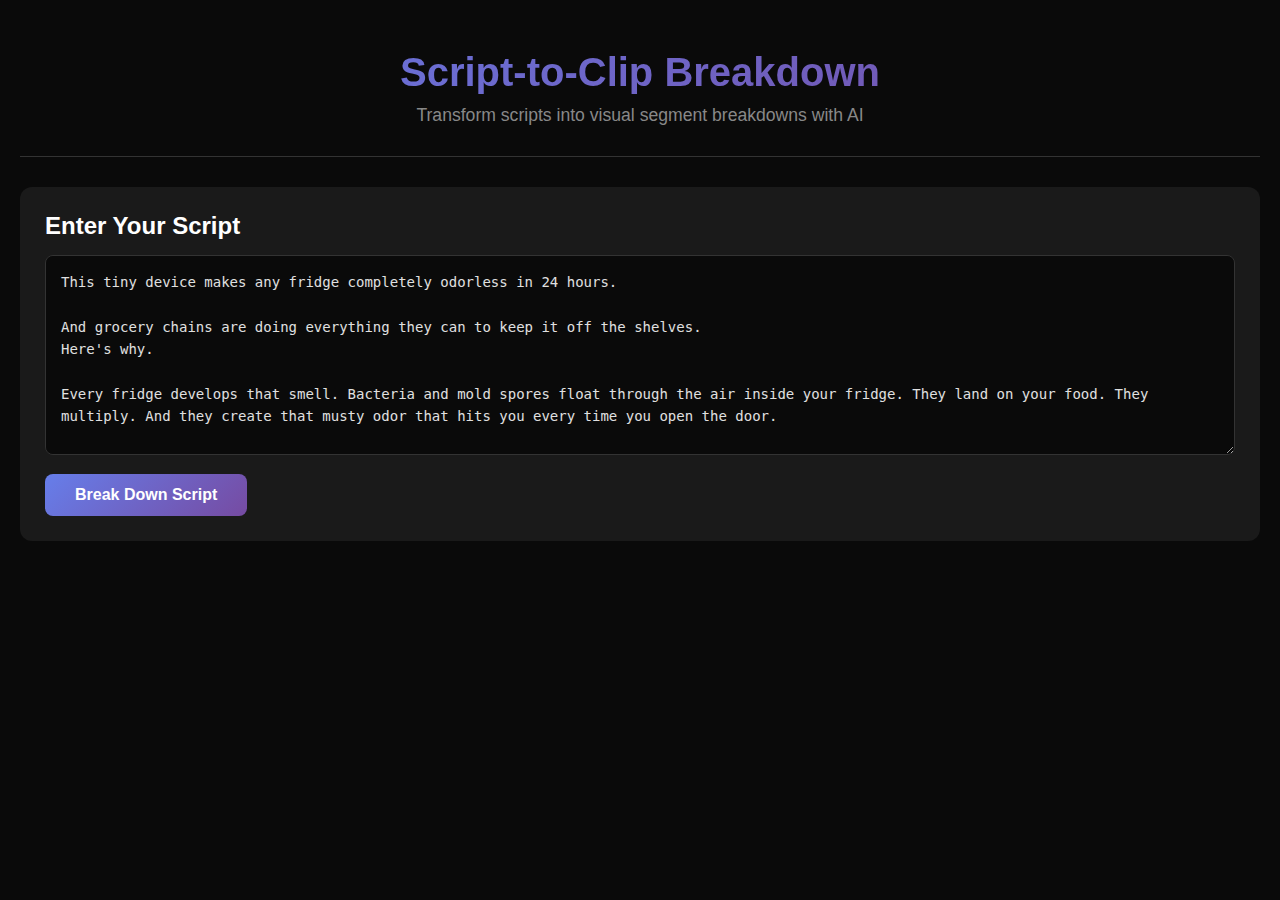
<file: frontend/index.html>
<!DOCTYPE html>
<html lang="en">
<head>
    <meta charset="UTF-8">
    <meta name="viewport" content="width=device-width, initial-scale=1.0">
    <title>Script-to-Clip Breakdown</title>
    <style>
        * {
            box-sizing: border-box;
            margin: 0;
            padding: 0;
        }

        body {
            font-family: -apple-system, BlinkMacSystemFont, 'Segoe UI', Roboto, Oxygen, Ubuntu, sans-serif;
            background: #0a0a0a;
            color: #e0e0e0;
            min-height: 100vh;
        }

        .container {
            max-width: 1400px;
            margin: 0 auto;
            padding: 20px;
        }

        header {
            text-align: center;
            padding: 30px 0;
            border-bottom: 1px solid #333;
            margin-bottom: 30px;
        }

        h1 {
            font-size: 2.5rem;
            background: linear-gradient(135deg, #667eea 0%, #764ba2 100%);
            -webkit-background-clip: text;
            -webkit-text-fill-color: transparent;
            margin-bottom: 10px;
        }

        .subtitle {
            color: #888;
            font-size: 1.1rem;
        }

        /* Script Input Section */
        .script-input-section {
            background: #1a1a1a;
            border-radius: 12px;
            padding: 25px;
            margin-bottom: 30px;
        }

        .script-input-section h2 {
            margin-bottom: 15px;
            color: #fff;
        }

        textarea {
            width: 100%;
            height: 200px;
            background: #0a0a0a;
            border: 1px solid #333;
            border-radius: 8px;
            color: #e0e0e0;
            padding: 15px;
            font-size: 14px;
            line-height: 1.6;
            resize: vertical;
        }

        textarea:focus {
            outline: none;
            border-color: #667eea;
        }

        .btn {
            background: linear-gradient(135deg, #667eea 0%, #764ba2 100%);
            color: white;
            border: none;
            padding: 12px 30px;
            border-radius: 8px;
            font-size: 16px;
            font-weight: 600;
            cursor: pointer;
            margin-top: 15px;
            transition: transform 0.2s, box-shadow 0.2s;
        }

        .btn:hover {
            transform: translateY(-2px);
            box-shadow: 0 5px 20px rgba(102, 126, 234, 0.4);
        }

        .btn:disabled {
            opacity: 0.6;
            cursor: not-allowed;
            transform: none;
        }

        .btn-secondary {
            background: #333;
            margin-left: 10px;
        }

        .btn-small {
            padding: 8px 16px;
            font-size: 13px;
        }

        /* Loading */
        .loading {
            display: none;
            text-align: center;
            padding: 40px;
        }

        .loading.active {
            display: block;
        }

        .spinner {
            width: 50px;
            height: 50px;
            border: 3px solid #333;
            border-top-color: #667eea;
            border-radius: 50%;
            animation: spin 1s linear infinite;
            margin: 0 auto 20px;
        }

        @keyframes spin {
            to { transform: rotate(360deg); }
        }

        /* Product Section */
        .product-section {
            background: #1a1a1a;
            border-radius: 12px;
            padding: 25px;
            margin-bottom: 30px;
        }

        .product-section h2 {
            margin-bottom: 15px;
            color: #fff;
        }

        .product-upload-area {
            display: flex;
            align-items: center;
            gap: 20px;
        }

        .product-image-preview {
            width: 150px;
            height: 150px;
            border-radius: 10px;
            background: #252525;
            border: 2px dashed #444;
            display: flex;
            align-items: center;
            justify-content: center;
            overflow: hidden;
            flex-shrink: 0;
        }

        .product-image-preview.has-image {
            border-style: solid;
            border-color: #667eea;
        }

        .product-image-preview img {
            width: 100%;
            height: 100%;
            object-fit: cover;
        }

        .product-image-preview .placeholder {
            font-size: 48px;
            color: #666;
        }

        .product-info {
            flex: 1;
        }

        .product-info p {
            color: #888;
            margin-bottom: 15px;
            line-height: 1.5;
        }

        /* Characters Section */
        .characters-section {
            background: #1a1a1a;
            border-radius: 12px;
            padding: 25px;
            margin-bottom: 30px;
            display: none;
        }

        .characters-section.active {
            display: block;
        }

        .characters-section h2 {
            margin-bottom: 20px;
            color: #fff;
        }

        .characters-grid {
            display: grid;
            grid-template-columns: repeat(auto-fill, minmax(280px, 1fr));
            gap: 20px;
        }

        .character-card {
            background: #252525;
            border-radius: 10px;
            padding: 20px;
            border: 1px solid #333;
        }

        .character-header {
            display: flex;
            align-items: center;
            gap: 15px;
            margin-bottom: 15px;
        }

        .character-image {
            width: 80px;
            height: 80px;
            border-radius: 50%;
            background: #333;
            display: flex;
            align-items: center;
            justify-content: center;
            overflow: hidden;
            flex-shrink: 0;
        }

        .character-image img {
            width: 100%;
            height: 100%;
            object-fit: cover;
        }

        .character-image .placeholder {
            font-size: 32px;
            color: #666;
        }

        .character-info h3 {
            color: #fff;
            margin-bottom: 5px;
        }

        .character-archetype {
            color: #667eea;
            font-size: 13px;
            font-weight: 500;
        }

        .character-description {
            color: #999;
            font-size: 13px;
            margin-bottom: 15px;
            line-height: 1.5;
        }

        .character-actions {
            display: flex;
            gap: 10px;
        }

        .file-input-wrapper {
            position: relative;
            overflow: hidden;
        }

        .file-input-wrapper input[type=file] {
            position: absolute;
            left: 0;
            top: 0;
            opacity: 0;
            cursor: pointer;
            width: 100%;
            height: 100%;
        }

        /* Segments Section */
        .segments-section {
            display: none;
        }

        .segments-section.active {
            display: block;
        }

        .segments-section h2 {
            color: #fff;
            margin-bottom: 20px;
        }

        .segment-card {
            background: #1a1a1a;
            border-radius: 12px;
            margin-bottom: 20px;
            overflow: hidden;
            border: 1px solid #333;
        }

        .segment-header {
            background: #252525;
            padding: 15px 20px;
            display: flex;
            justify-content: space-between;
            align-items: center;
            border-bottom: 1px solid #333;
        }

        .segment-number {
            background: linear-gradient(135deg, #667eea 0%, #764ba2 100%);
            color: white;
            width: 36px;
            height: 36px;
            border-radius: 50%;
            display: flex;
            align-items: center;
            justify-content: center;
            font-weight: 700;
            font-size: 14px;
        }

        .segment-tags {
            display: flex;
            gap: 8px;
        }

        .tag {
            padding: 4px 10px;
            border-radius: 4px;
            font-size: 11px;
            font-weight: 600;
            text-transform: uppercase;
        }

        .tag-primary {
            background: #2d4a3e;
            color: #4ade80;
        }

        .tag-secondary {
            background: #4a2d2d;
            color: #f87171;
        }

        .tag-bucket {
            background: #2d3a4a;
            color: #60a5fa;
        }

        .segment-body {
            padding: 20px;
        }

        .segment-script {
            background: #0a0a0a;
            padding: 15px;
            border-radius: 8px;
            margin-bottom: 15px;
            border-left: 3px solid #667eea;
        }

        .segment-script p {
            font-style: italic;
            line-height: 1.6;
        }

        .segment-meta {
            display: grid;
            grid-template-columns: 1fr 1fr;
            gap: 15px;
            margin-bottom: 15px;
        }

        .meta-item {
            background: #252525;
            padding: 12px;
            border-radius: 8px;
        }

        .meta-label {
            color: #888;
            font-size: 11px;
            text-transform: uppercase;
            margin-bottom: 5px;
        }

        .meta-value {
            color: #e0e0e0;
            font-size: 13px;
            line-height: 1.5;
        }

        .clip-description {
            background: #252525;
            padding: 15px;
            border-radius: 8px;
            margin-bottom: 15px;
        }

        .clip-description h4 {
            color: #667eea;
            margin-bottom: 10px;
            font-size: 13px;
            text-transform: uppercase;
        }

        .clip-description p {
            color: #e0e0e0;
            line-height: 1.6;
            font-size: 14px;
        }

        .segment-image {
            margin-top: 15px;
        }

        .segment-image img {
            max-width: 100%;
            border-radius: 8px;
        }

        .generated-image-placeholder {
            background: #252525;
            border: 2px dashed #444;
            border-radius: 8px;
            padding: 30px;
            text-align: center;
            color: #666;
        }

        .generated-image-placeholder.has-image {
            border-style: solid;
            border-color: #667eea;
            padding: 0;
        }

        /* Description Fields */
        .description-fields {
            display: grid;
            grid-template-columns: 1fr 1fr;
            gap: 15px;
            margin-bottom: 15px;
        }

        .description-field {
            background: #252525;
            padding: 15px;
            border-radius: 8px;
        }

        .description-header {
            display: flex;
            justify-content: space-between;
            align-items: center;
            margin-bottom: 10px;
        }

        .description-field h4 {
            color: #667eea;
            font-size: 12px;
            text-transform: uppercase;
            margin: 0;
        }

        .btn-tiny {
            padding: 4px 8px;
            font-size: 14px;
            margin: 0;
            min-width: auto;
        }

        .btn-reroll {
            background: #333;
            border-radius: 4px;
        }

        .btn-reroll:hover {
            background: #444;
        }

        .description-field textarea {
            width: 100%;
            height: 100px;
            background: #1a1a1a;
            border: 1px solid #444;
            border-radius: 6px;
            color: #e0e0e0;
            padding: 10px;
            font-size: 13px;
            line-height: 1.5;
            resize: vertical;
        }

        .description-field textarea:focus {
            border-color: #667eea;
            outline: none;
        }

        /* Product Toggle */
        .product-toggle {
            display: flex;
            align-items: center;
            gap: 8px;
            cursor: pointer;
            font-size: 13px;
            color: #888;
        }

        .product-toggle input[type="checkbox"] {
            width: 18px;
            height: 18px;
            accent-color: #667eea;
            cursor: pointer;
        }

        .product-toggle:hover {
            color: #e0e0e0;
        }

        /* Product Tag */
        .tag-product {
            background: #4a3d2d;
            color: #fbbf24;
        }

        /* Project Name Section */
        .project-name-section {
            background: #1a1a1a;
            border-radius: 12px;
            padding: 25px;
            margin-bottom: 30px;
        }

        .project-name-section h2 {
            margin-bottom: 10px;
            color: #fff;
        }

        .section-description {
            color: #888;
            font-size: 14px;
            margin-bottom: 15px;
        }

        .project-name-input {
            width: 100%;
            max-width: 400px;
            padding: 12px 15px;
            background: #0a0a0a;
            border: 1px solid #333;
            border-radius: 8px;
            color: #e0e0e0;
            font-size: 16px;
        }

        .project-name-input:focus {
            outline: none;
            border-color: #667eea;
        }

        /* Video Prompt Section */
        .video-prompt-section {
            background: #1a2a1a;
            border: 1px solid #2d4a3e;
            border-radius: 8px;
            padding: 15px;
            margin-top: 15px;
        }

        .video-prompt-section h4 {
            color: #4ade80;
            margin-bottom: 10px;
            font-size: 12px;
            text-transform: uppercase;
            display: flex;
            align-items: center;
            gap: 8px;
        }

        .video-prompt-section textarea {
            width: 100%;
            height: 80px;
            background: #0a0a0a;
            border: 1px solid #2d4a3e;
            border-radius: 6px;
            color: #e0e0e0;
            padding: 10px;
            font-size: 13px;
            line-height: 1.5;
            resize: vertical;
            margin-bottom: 10px;
        }

        .video-prompt-actions {
            display: flex;
            gap: 10px;
            align-items: center;
        }

        .btn-enhance {
            background: linear-gradient(135deg, #4ade80 0%, #22c55e 100%);
            color: #000;
        }

        .btn-generate-video {
            background: linear-gradient(135deg, #f59e0b 0%, #d97706 100%);
            color: #000;
        }

        /* Video Preview */
        .video-preview {
            margin-top: 15px;
            background: #252525;
            border-radius: 8px;
            overflow: hidden;
        }

        .video-preview video {
            width: 100%;
            display: block;
        }

        .video-progress {
            padding: 20px;
            text-align: center;
        }

        .progress-bar-container {
            background: #333;
            border-radius: 4px;
            height: 8px;
            overflow: hidden;
            margin: 15px 0;
        }

        .progress-bar {
            background: linear-gradient(135deg, #f59e0b 0%, #d97706 100%);
            height: 100%;
            width: 0%;
            transition: width 0.3s ease;
        }

        .progress-text {
            color: #888;
            font-size: 13px;
        }

        .video-actions {
            padding: 15px;
            display: flex;
            gap: 10px;
            justify-content: center;
            border-top: 1px solid #333;
        }

        .btn-download {
            background: linear-gradient(135deg, #3b82f6 0%, #2563eb 100%);
        }

        /* Stats Bar */
        .stats-bar {
            background: #1a1a1a;
            border-radius: 8px;
            padding: 15px 20px;
            margin-bottom: 20px;
            display: flex;
            gap: 30px;
        }

        .stat {
            text-align: center;
        }

        .stat-value {
            font-size: 24px;
            font-weight: 700;
            color: #667eea;
        }

        .stat-label {
            font-size: 12px;
            color: #888;
            text-transform: uppercase;
        }

        /* Responsive */
        @media (max-width: 768px) {
            .segment-meta {
                grid-template-columns: 1fr;
            }

            .characters-grid {
                grid-template-columns: 1fr;
            }

            .description-fields {
                grid-template-columns: 1fr;
            }
        }
    </style>
</head>
<body>
    <div class="container">
        <header>
            <h1>Script-to-Clip Breakdown</h1>
            <p class="subtitle">Transform scripts into visual segment breakdowns with AI</p>
        </header>

        <!-- Script Input -->
        <section class="script-input-section">
            <h2>Enter Your Script</h2>
            <textarea id="scriptInput" placeholder="Paste your video ad script here..."></textarea>
            <button class="btn" id="breakdownBtn" onclick="breakdownScript()">
                Break Down Script
            </button>
        </section>

        <!-- Loading -->
        <div class="loading" id="loading">
            <div class="spinner"></div>
            <p>Analyzing script and generating segments...</p>
        </div>

        <!-- Characters Section -->
        <section class="characters-section" id="charactersSection">
            <h2>Characters</h2>
            <div class="characters-grid" id="charactersGrid"></div>
        </section>

        <!-- Product Section -->
        <section class="product-section" id="productSection" style="display: none;">
            <h2>Product Reference</h2>
            <div class="product-upload-area">
                <div class="product-image-preview" id="productImagePreview">
                    <span class="placeholder">📦</span>
                </div>
                <div class="product-info">
                    <p>Upload a photo of your product. This image will be used as a reference when generating images for segments tagged as "PRODUCT".</p>
                    <div class="file-input-wrapper">
                        <button class="btn btn-secondary">Upload Product Photo</button>
                        <input type="file" accept="image/*" onchange="uploadProductImage(this)">
                    </div>
                </div>
            </div>
        </section>

        <!-- Project Name Section -->
        <section class="project-name-section" id="projectNameSection" style="display: none;">
            <h2>Project Name</h2>
            <p class="section-description">Enter a name for this project. This will be used for video file naming.</p>
            <input type="text" id="projectNameInput" placeholder="e.g., FreshCore_Ad_v1" class="project-name-input">
        </section>

        <!-- Stats Bar -->
        <div class="stats-bar" id="statsBar" style="display: none;">
            <div class="stat">
                <div class="stat-value" id="segmentCount">0</div>
                <div class="stat-label">Segments</div>
            </div>
            <div class="stat">
                <div class="stat-value" id="characterCount">0</div>
                <div class="stat-label">Characters</div>
            </div>
            <div class="stat">
                <div class="stat-value" id="wordCount">0</div>
                <div class="stat-label">Words</div>
            </div>
        </div>

        <!-- Segments Section -->
        <section class="segments-section" id="segmentsSection">
            <div style="display: flex; justify-content: space-between; align-items: center; margin-bottom: 20px;">
                <h2>Script Segments</h2>
                <button class="btn" id="generateAllBtn" onclick="generateAllImages()">
                    Generate All Images
                </button>
            </div>
            <div id="segmentsList"></div>
        </section>
    </div>

    <script>
        const API_BASE = '';  // Same origin

        let currentBreakdown = null;
        let productImageBase64 = null;  // Store uploaded product image as base64

        // Helper function to convert image URL to base64
        async function imageUrlToBase64(url) {
            try {
                const response = await fetch(url);
                const blob = await response.blob();
                return new Promise((resolve, reject) => {
                    const reader = new FileReader();
                    reader.onloadend = () => resolve(reader.result.split(',')[1]); // Remove data:image/...;base64, prefix
                    reader.onerror = reject;
                    reader.readAsDataURL(blob);
                });
            } catch (error) {
                console.error('Error converting image to base64:', error);
                return null;
            }
        }

        // Helper function to convert File to base64
        function fileToBase64(file) {
            return new Promise((resolve, reject) => {
                const reader = new FileReader();
                reader.onloadend = () => resolve(reader.result.split(',')[1]); // Remove data:image/...;base64, prefix
                reader.onerror = reject;
                reader.readAsDataURL(file);
            });
        }

        async function breakdownScript() {
            const script = document.getElementById('scriptInput').value.trim();

            if (!script) {
                alert('Please enter a script');
                return;
            }

            const btn = document.getElementById('breakdownBtn');
            const loading = document.getElementById('loading');

            btn.disabled = true;
            loading.classList.add('active');

            // Hide previous results
            document.getElementById('charactersSection').classList.remove('active');
            document.getElementById('productSection').style.display = 'none';
            document.getElementById('segmentsSection').classList.remove('active');
            document.getElementById('statsBar').style.display = 'none';

            try {
                const response = await fetch(`${API_BASE}/api/breakdown`, {
                    method: 'POST',
                    headers: {
                        'Content-Type': 'application/json',
                    },
                    body: JSON.stringify({ script }),
                });

                if (!response.ok) {
                    throw new Error(`HTTP ${response.status}`);
                }

                const data = await response.json();
                currentBreakdown = data;

                renderCharacters(data.characters);
                renderSegments(data.segments);
                updateStats(data);

                // Show sections
                document.getElementById('charactersSection').classList.add('active');
                document.getElementById('productSection').style.display = 'block';
                document.getElementById('projectNameSection').style.display = 'block';
                document.getElementById('segmentsSection').classList.add('active');
                document.getElementById('statsBar').style.display = 'flex';

                // Set default project name based on first few words of script
                const words = data.full_script.split(/\s+/).slice(0, 3).join('_').replace(/[^a-zA-Z0-9_]/g, '');
                document.getElementById('projectNameInput').value = words || 'Project';

            } catch (error) {
                console.error('Error:', error);
                alert('Error breaking down script: ' + error.message);
            } finally {
                btn.disabled = false;
                loading.classList.remove('active');
            }
        }

        function renderCharacters(characters) {
            const grid = document.getElementById('charactersGrid');
            grid.innerHTML = '';

            characters.forEach(char => {
                const card = document.createElement('div');
                card.className = 'character-card';
                card.innerHTML = `
                    <div class="character-header">
                        <div class="character-image" id="charImage_${char.id}">
                            ${char.image_url
                                ? `<img src="${char.image_url}" alt="${char.name}">`
                                : `<span class="placeholder">👤</span>`
                            }
                        </div>
                        <div class="character-info">
                            <h3>${char.name}</h3>
                            <div class="character-archetype">${char.visual_archetype}</div>
                        </div>
                    </div>
                    <p class="character-description">${char.description}</p>
                    <div class="character-actions">
                        <div class="file-input-wrapper">
                            <button class="btn btn-small btn-secondary">Upload Photo</button>
                            <input type="file" accept="image/*" onchange="uploadCharacterImage('${char.id}', this)">
                        </div>
                        <button class="btn btn-small" onclick="generateCharacterImage('${char.id}', '${char.ai_prompt_keywords.replace(/'/g, "\\'")}')">
                            Generate
                        </button>
                    </div>
                `;
                grid.appendChild(card);
            });
        }

        function renderSegments(segments) {
            const list = document.getElementById('segmentsList');
            list.innerHTML = '';

            segments.forEach(seg => {
                const card = document.createElement('div');
                card.className = 'segment-card';
                card.innerHTML = `
                    <div class="segment-header">
                        <div style="display: flex; align-items: center; gap: 15px;">
                            <div class="segment-number">${seg.segment_number}</div>
                            <div class="segment-tags">
                                <span class="tag tag-primary">${seg.tags_primary}</span>
                                <span class="tag tag-secondary">${seg.tags_secondary}</span>
                                <span class="tag tag-bucket">${seg.bucket}</span>
                                ${seg.show_product ? '<span class="tag tag-product">SHOW PRODUCT</span>' : ''}
                            </div>
                        </div>
                        <label class="product-toggle" title="Include product in this segment">
                            <input type="checkbox" ${seg.show_product ? 'checked' : ''} onchange="toggleShowProduct(${seg.segment_number}, this.checked)">
                            <span>Show Product</span>
                        </label>
                    </div>
                    <div class="segment-body">
                        <div class="segment-script">
                            <p>"${seg.script_text}"</p>
                        </div>
                        <div class="segment-meta">
                            <div class="meta-item">
                                <div class="meta-label">Fracture Reason</div>
                                <div class="meta-value">${seg.fracture_reason}</div>
                            </div>
                            <div class="meta-item">
                                <div class="meta-label">Character</div>
                                <div class="meta-value">${seg.character_id ? getCharacterName(seg.character_id) : 'None'}</div>
                            </div>
                        </div>
                        <div class="description-fields">
                            <div class="description-field">
                                <div class="description-header">
                                    <h4>Start Frame (for image generation)</h4>
                                    <button class="btn btn-tiny btn-reroll" onclick="rerollDescription(${seg.segment_number}, 'start_frame')" title="Regenerate description">↻</button>
                                </div>
                                <textarea id="startFrame_${seg.segment_number}" onchange="updateStartFrame(${seg.segment_number}, this.value)">${seg.start_frame_description || seg.clip_description || ''}</textarea>
                            </div>
                            <div class="description-field">
                                <div class="description-header">
                                    <h4>Clip Description (for video generation)</h4>
                                    <button class="btn btn-tiny btn-reroll" onclick="rerollDescription(${seg.segment_number}, 'clip')" title="Regenerate description">↻</button>
                                </div>
                                <textarea id="clipDesc_${seg.segment_number}" onchange="updateClipDescription(${seg.segment_number}, this.value)">${seg.clip_description || ''}</textarea>
                            </div>
                        </div>
                        <div class="segment-image">
                            <div class="generated-image-placeholder ${seg.generated_image_url ? 'has-image' : ''}" id="segImage_${seg.segment_number}">
                                ${seg.generated_image_url
                                    ? `<img src="${seg.generated_image_url}" alt="Segment ${seg.segment_number}">`
                                    : `<p>No image generated</p>
                                       <button class="btn btn-small" onclick="generateSingleSegmentImage(${seg.segment_number})">
                                           Generate Image
                                       </button>`
                                }
                            </div>
                        </div>
                        <div class="video-prompt-section" id="videoSection_${seg.segment_number}">
                            <h4>Video Generation (Veo 3.1)</h4>
                            <textarea id="videoPrompt_${seg.segment_number}" placeholder="Click 'Enhance Prompt' or edit manually...">${seg.enhanced_video_prompt || seg.clip_description || ''}</textarea>
                            <div class="video-prompt-actions">
                                <button class="btn btn-small btn-enhance" onclick="enhanceVideoPrompt(${seg.segment_number})">
                                    Enhance Prompt
                                </button>
                                <button class="btn btn-small btn-generate-video" onclick="generateVideo(${seg.segment_number})" id="genVideoBtn_${seg.segment_number}">
                                    Generate Video
                                </button>
                            </div>
                            <div class="video-preview" id="videoPreview_${seg.segment_number}" style="display: none;">
                                <div class="video-progress" id="videoProgress_${seg.segment_number}">
                                    <p>Generating video...</p>
                                    <div class="progress-bar-container">
                                        <div class="progress-bar" id="progressBar_${seg.segment_number}"></div>
                                    </div>
                                    <p class="progress-text" id="progressText_${seg.segment_number}">Starting...</p>
                                </div>
                                <video id="video_${seg.segment_number}" controls style="display: none;"></video>
                                <div class="video-actions" id="videoActions_${seg.segment_number}" style="display: none;">
                                    <button class="btn btn-small btn-download" onclick="downloadVideo(${seg.segment_number})">
                                        Download Video
                                    </button>
                                    <button class="btn btn-small btn-secondary" onclick="generateVideo(${seg.segment_number})">
                                        Regenerate
                                    </button>
                                </div>
                            </div>
                        </div>
                    </div>
                `;
                list.appendChild(card);
            });
        }

        function getCharacterName(charId) {
            if (!currentBreakdown) return charId;
            const char = currentBreakdown.characters.find(c => c.id === charId);
            return char ? char.name : charId;
        }

        function updateStats(data) {
            document.getElementById('segmentCount').textContent = data.segments.length;
            document.getElementById('characterCount').textContent = data.characters.length;
            document.getElementById('wordCount').textContent = data.full_script.split(/\s+/).length;
        }

        async function generateSegmentImage(segmentNumber, clipDescription, characterId) {
            const placeholder = document.getElementById(`segImage_${segmentNumber}`);
            placeholder.innerHTML = '<p>Generating...</p>';

            try {
                // Get character info if there's a character
                let characterInfo = null;
                if (characterId && currentBreakdown) {
                    const char = currentBreakdown.characters.find(c => c.id === characterId);
                    if (char) {
                        characterInfo = {
                            name: char.name,
                            ai_prompt_keywords: char.ai_prompt_keywords
                        };
                    }
                }

                const response = await fetch(`${API_BASE}/api/generate-segment-image`, {
                    method: 'POST',
                    headers: { 'Content-Type': 'application/json' },
                    body: JSON.stringify({
                        segment_number: segmentNumber,
                        clip_description: clipDescription,
                        character_id: characterInfo  // Send full character info
                    }),
                });

                const data = await response.json();

                if (data.image_url) {
                    placeholder.classList.add('has-image');
                    placeholder.innerHTML = `<img src="${data.image_url}" alt="Segment ${segmentNumber}">`;

                    // Update current breakdown
                    const seg = currentBreakdown.segments.find(s => s.segment_number === segmentNumber);
                    if (seg) seg.generated_image_url = data.image_url;
                }
            } catch (error) {
                placeholder.innerHTML = `<p>Error: ${error.message}</p>`;
            }
        }

        async function generateAllImages() {
            if (!currentBreakdown || !currentBreakdown.segments.length) {
                alert('No segments to generate images for');
                return;
            }

            const btn = document.getElementById('generateAllBtn');
            btn.disabled = true;
            btn.textContent = 'Generating...';

            // Mark all placeholders as generating
            currentBreakdown.segments.forEach(seg => {
                const placeholder = document.getElementById(`segImage_${seg.segment_number}`);
                if (placeholder && !seg.generated_image_url) {
                    placeholder.innerHTML = '<p>Queued...</p>';
                }
            });

            try {
                // Convert product image to base64 if file exists
                let productBase64 = null;
                if (window.productImageFile) {
                    console.log('[DEBUG] Converting product image to base64...');
                    productBase64 = await fileToBase64(window.productImageFile);
                    console.log('[DEBUG] Product base64 length:', productBase64 ? productBase64.length : 0);
                } else {
                    console.log('[DEBUG] No product image file stored');
                }

                // Prepare segments data for batch generation (include all needed fields)
                const segmentsData = currentBreakdown.segments.map(seg => ({
                    segment_number: seg.segment_number,
                    start_frame_description: seg.start_frame_description || seg.clip_description,
                    clip_description: seg.clip_description,
                    character_id: seg.character_id,
                    tags_primary: seg.tags_primary,
                    tags_secondary: seg.tags_secondary,
                    bucket: seg.bucket,
                    show_product: seg.show_product || false
                }));

                // Log PRODUCT segments
                const productSegments = segmentsData.filter(s => s.tags_primary === 'PRODUCT');
                console.log('[DEBUG] PRODUCT segments:', productSegments.length, productSegments.map(s => s.segment_number));

                // Prepare characters data (convert files to base64)
                const charactersData = await Promise.all(currentBreakdown.characters.map(async char => {
                    let imageBase64 = null;
                    if (char.image_file) {
                        imageBase64 = await fileToBase64(char.image_file);
                    }
                    return {
                        id: char.id,
                        name: char.name,
                        ai_prompt_keywords: char.ai_prompt_keywords,
                        image_base64: imageBase64
                    };
                }));

                const response = await fetch(`${API_BASE}/api/generate-all-images`, {
                    method: 'POST',
                    headers: { 'Content-Type': 'application/json' },
                    body: JSON.stringify({
                        segments: segmentsData,
                        characters: charactersData,
                        product_image_base64: productBase64
                    }),
                });

                const data = await response.json();

                // Update UI with results
                if (data.results) {
                    data.results.forEach(result => {
                        const placeholder = document.getElementById(`segImage_${result.segment_number}`);
                        if (placeholder) {
                            if (result.success && (result.image_data_url || result.image_url)) {
                                // Use data_url for instant display, fall back to url
                                const displayUrl = result.image_data_url || result.image_url;
                                placeholder.classList.add('has-image');
                                placeholder.innerHTML = `<img src="${displayUrl}" alt="Segment ${result.segment_number}">`;

                                // Update current breakdown
                                const seg = currentBreakdown.segments.find(s => s.segment_number === result.segment_number);
                                if (seg) seg.generated_image_url = result.image_url;
                            } else {
                                placeholder.innerHTML = `<p>Error: ${result.error || 'Generation failed'}</p>`;
                            }
                        }
                    });
                }

            } catch (error) {
                alert('Error generating images: ' + error.message);
            } finally {
                btn.disabled = false;
                btn.textContent = 'Generate All Images';
            }
        }

        async function generateCharacterImage(characterId, aiPromptKeywords) {
            const imageDiv = document.getElementById(`charImage_${characterId}`);
            imageDiv.innerHTML = '<span class="placeholder">⏳</span>';

            try {
                const response = await fetch(`${API_BASE}/api/generate-character-image`, {
                    method: 'POST',
                    headers: { 'Content-Type': 'application/json' },
                    body: JSON.stringify({
                        character_id: characterId,
                        ai_prompt_keywords: aiPromptKeywords
                    }),
                });

                const data = await response.json();

                if (data.image_data_url || data.image_url) {
                    // Use data_url for instant display, fall back to url
                    const displayUrl = data.image_data_url || data.image_url;
                    imageDiv.innerHTML = `<img src="${displayUrl}" alt="Character">`;

                    // Update current breakdown
                    const char = currentBreakdown.characters.find(c => c.id === characterId);
                    if (char) char.image_url = data.image_url;
                }
            } catch (error) {
                imageDiv.innerHTML = `<span class="placeholder">❌</span>`;
            }
        }

        function uploadCharacterImage(characterId, input) {
            if (!input.files || !input.files[0]) return;

            const file = input.files[0];
            const imageDiv = document.getElementById(`charImage_${characterId}`);

            // Instantly show preview using object URL
            const localUrl = URL.createObjectURL(file);
            imageDiv.innerHTML = `<img src="${localUrl}" alt="Character">`;

            // Store file for later base64 conversion (done at generation time)
            const char = currentBreakdown.characters.find(c => c.id === characterId);
            if (char) {
                char.image_file = file;  // Store file for later conversion
                char.image_url = localUrl;  // For display
            }
        }

        function uploadProductImage(input) {
            if (!input.files || !input.files[0]) return;

            const file = input.files[0];
            const preview = document.getElementById('productImagePreview');

            // Instantly show preview using object URL
            const localUrl = URL.createObjectURL(file);
            preview.classList.add('has-image');
            preview.innerHTML = `<img src="${localUrl}" alt="Product">`;

            // Store file for later base64 conversion
            window.productImageFile = file;
        }

        // Toggle show_product for a segment
        function toggleShowProduct(segmentNumber, checked) {
            if (!currentBreakdown) return;
            const seg = currentBreakdown.segments.find(s => s.segment_number === segmentNumber);
            if (seg) {
                seg.show_product = checked;
                // Update the tag display
                const tagContainer = document.querySelector(`#segImage_${segmentNumber}`).closest('.segment-card').querySelector('.segment-tags');
                const existingProductTag = tagContainer.querySelector('.tag-product');
                if (checked && !existingProductTag) {
                    const productTag = document.createElement('span');
                    productTag.className = 'tag tag-product';
                    productTag.textContent = 'SHOW PRODUCT';
                    tagContainer.appendChild(productTag);
                } else if (!checked && existingProductTag) {
                    existingProductTag.remove();
                }
            }
        }

        // Update start frame description
        function updateStartFrame(segmentNumber, value) {
            if (!currentBreakdown) return;
            const seg = currentBreakdown.segments.find(s => s.segment_number === segmentNumber);
            if (seg) {
                seg.start_frame_description = value;
            }
        }

        // Update clip description and sync to video prompt
        function updateClipDescription(segmentNumber, value) {
            if (!currentBreakdown) return;
            const seg = currentBreakdown.segments.find(s => s.segment_number === segmentNumber);
            if (seg) {
                seg.clip_description = value;
                // Also update video prompt if it hasn't been enhanced yet
                const videoPrompt = document.getElementById(`videoPrompt_${segmentNumber}`);
                if (videoPrompt && !seg.enhanced_video_prompt) {
                    videoPrompt.value = value;
                }
            }
        }

        // Reroll (regenerate) a description using Gemini
        async function rerollDescription(segmentNumber, type) {
            const seg = currentBreakdown.segments.find(s => s.segment_number === segmentNumber);
            if (!seg) return;

            const btn = event.target;
            const originalText = btn.textContent;
            btn.disabled = true;
            btn.textContent = '...';

            try {
                const response = await fetch(`${API_BASE}/api/reroll-description`, {
                    method: 'POST',
                    headers: { 'Content-Type': 'application/json' },
                    body: JSON.stringify({
                        segment_number: segmentNumber,
                        type: type,  // 'start_frame' or 'clip'
                        script_text: seg.script_text,
                        tags_primary: seg.tags_primary,
                        tags_secondary: seg.tags_secondary,
                        bucket: seg.bucket,
                        current_start_frame: seg.start_frame_description,
                        current_clip: seg.clip_description,
                        full_script: currentBreakdown.full_script
                    }),
                });

                const data = await response.json();

                if (type === 'start_frame' && data.start_frame_description) {
                    seg.start_frame_description = data.start_frame_description;
                    document.getElementById(`startFrame_${segmentNumber}`).value = data.start_frame_description;
                } else if (type === 'clip' && data.clip_description) {
                    seg.clip_description = data.clip_description;
                    document.getElementById(`clipDesc_${segmentNumber}`).value = data.clip_description;
                    // Also update video prompt
                    const videoPrompt = document.getElementById(`videoPrompt_${segmentNumber}`);
                    if (videoPrompt && !seg.enhanced_video_prompt) {
                        videoPrompt.value = data.clip_description;
                    }
                }
            } catch (error) {
                console.error('Error rerolling description:', error);
                alert('Error regenerating description: ' + error.message);
            } finally {
                btn.disabled = false;
                btn.textContent = originalText;
            }
        }

        // Generate image for a single segment
        async function generateSingleSegmentImage(segmentNumber) {
            if (!currentBreakdown) return;

            const seg = currentBreakdown.segments.find(s => s.segment_number === segmentNumber);
            if (!seg) return;

            const placeholder = document.getElementById(`segImage_${segmentNumber}`);
            placeholder.innerHTML = '<p>Generating...</p>';

            try {
                // Convert product image to base64 if needed
                let productBase64 = null;
                if (seg.show_product && window.productImageFile) {
                    productBase64 = await fileToBase64(window.productImageFile);
                }

                // Get character info if there's a character
                let characterData = null;
                if (seg.character_id && currentBreakdown.characters) {
                    const char = currentBreakdown.characters.find(c => c.id === seg.character_id);
                    if (char) {
                        let imageBase64 = null;
                        if (char.image_file) {
                            imageBase64 = await fileToBase64(char.image_file);
                        }
                        characterData = {
                            id: char.id,
                            name: char.name,
                            ai_prompt_keywords: char.ai_prompt_keywords,
                            image_base64: imageBase64
                        };
                    }
                }

                // Use start_frame_description for image generation
                const imagePrompt = seg.start_frame_description || seg.clip_description;

                const response = await fetch(`${API_BASE}/api/generate-single-segment-image`, {
                    method: 'POST',
                    headers: { 'Content-Type': 'application/json' },
                    body: JSON.stringify({
                        segment_number: segmentNumber,
                        start_frame_description: imagePrompt,
                        show_product: seg.show_product,
                        character: characterData,
                        product_image_base64: productBase64
                    }),
                });

                const data = await response.json();

                if (data.success && (data.image_data_url || data.image_url)) {
                    const displayUrl = data.image_data_url || data.image_url;
                    placeholder.classList.add('has-image');
                    placeholder.innerHTML = `<img src="${displayUrl}" alt="Segment ${segmentNumber}">`;
                    seg.generated_image_url = data.image_url;
                } else {
                    placeholder.innerHTML = `<p>Error: ${data.error || 'Generation failed'}</p>
                        <button class="btn btn-small" onclick="generateSingleSegmentImage(${segmentNumber})">
                            Retry
                        </button>`;
                }
            } catch (error) {
                placeholder.innerHTML = `<p>Error: ${error.message}</p>
                    <button class="btn btn-small" onclick="generateSingleSegmentImage(${segmentNumber})">
                        Retry
                    </button>`;
            }
        }

        // Get project name
        function getProjectName() {
            return document.getElementById('projectNameInput').value.trim().replace(/[^a-zA-Z0-9_-]/g, '_') || 'Project';
        }

        // Enhance video prompt using Gemini
        async function enhanceVideoPrompt(segmentNumber) {
            const seg = currentBreakdown.segments.find(s => s.segment_number === segmentNumber);
            if (!seg) return;

            const textarea = document.getElementById(`videoPrompt_${segmentNumber}`);
            const btn = event.target;
            btn.disabled = true;
            btn.textContent = 'Enhancing...';

            try {
                const response = await fetch(`${API_BASE}/api/enhance-video-prompt`, {
                    method: 'POST',
                    headers: { 'Content-Type': 'application/json' },
                    body: JSON.stringify({
                        segment_number: segmentNumber,
                        clip_description: seg.clip_description,
                        start_frame_description: seg.start_frame_description,
                        script_text: seg.script_text,
                        tags_primary: seg.tags_primary,
                        tags_secondary: seg.tags_secondary,
                        bucket: seg.bucket,
                        full_script: currentBreakdown.full_script
                    }),
                });

                const data = await response.json();
                if (data.enhanced_prompt) {
                    textarea.value = data.enhanced_prompt;
                    seg.enhanced_video_prompt = data.enhanced_prompt;
                }
            } catch (error) {
                console.error('Error enhancing prompt:', error);
                alert('Error enhancing prompt: ' + error.message);
            } finally {
                btn.disabled = false;
                btn.textContent = 'Enhance Prompt';
            }
        }

        // Generate video using Veo 3.1
        async function generateVideo(segmentNumber) {
            const seg = currentBreakdown.segments.find(s => s.segment_number === segmentNumber);
            if (!seg) return;

            const promptTextarea = document.getElementById(`videoPrompt_${segmentNumber}`);
            const prompt = promptTextarea.value.trim();

            console.log('[VIDEO GEN] Segment:', segmentNumber);
            console.log('[VIDEO GEN] Prompt from textarea:', prompt);

            if (!prompt) {
                alert('Please enhance or enter a video prompt first');
                return;
            }

            const btn = document.getElementById(`genVideoBtn_${segmentNumber}`);
            const preview = document.getElementById(`videoPreview_${segmentNumber}`);
            const progress = document.getElementById(`videoProgress_${segmentNumber}`);
            const progressBar = document.getElementById(`progressBar_${segmentNumber}`);
            const progressText = document.getElementById(`progressText_${segmentNumber}`);
            const video = document.getElementById(`video_${segmentNumber}`);
            const actions = document.getElementById(`videoActions_${segmentNumber}`);

            btn.disabled = true;
            btn.textContent = 'Generating...';
            preview.style.display = 'block';
            progress.style.display = 'block';
            video.style.display = 'none';
            actions.style.display = 'none';
            progressBar.style.width = '0%';
            progressText.textContent = 'Starting video generation...';

            try {
                // Get the generated image for this segment (if any) to use as starting frame
                let startImageBase64 = null;
                const imgElement = document.querySelector(`#segImage_${segmentNumber} img`);
                if (imgElement && imgElement.src) {
                    if (imgElement.src.startsWith('data:')) {
                        startImageBase64 = imgElement.src.split(',')[1];
                    } else {
                        // Fetch and convert to base64
                        try {
                            const imgResponse = await fetch(imgElement.src);
                            const blob = await imgResponse.blob();
                            startImageBase64 = await new Promise((resolve) => {
                                const reader = new FileReader();
                                reader.onloadend = () => resolve(reader.result.split(',')[1]);
                                reader.readAsDataURL(blob);
                            });
                        } catch (e) {
                            console.warn('Could not load start image:', e);
                        }
                    }
                }

                // Start video generation
                const response = await fetch(`${API_BASE}/api/generate-video`, {
                    method: 'POST',
                    headers: { 'Content-Type': 'application/json' },
                    body: JSON.stringify({
                        segment_number: segmentNumber,
                        prompt: prompt,
                        start_image_base64: startImageBase64,
                        project_name: getProjectName()
                    }),
                });

                const data = await response.json();
                if (!data.operation_id) {
                    throw new Error(data.error || 'Failed to start video generation');
                }

                // Poll for completion
                const operationId = data.operation_id;
                let attempts = 0;
                const maxAttempts = 60; // 5 minutes max (5s intervals)

                const pollInterval = setInterval(async () => {
                    attempts++;
                    const progressPercent = Math.min((attempts / maxAttempts) * 100, 95);
                    progressBar.style.width = `${progressPercent}%`;
                    progressText.textContent = `Generating video... (${Math.round(progressPercent)}%)`;

                    try {
                        const statusResponse = await fetch(`${API_BASE}/api/video-status/${operationId}`);
                        const statusData = await statusResponse.json();

                        if (statusData.done) {
                            clearInterval(pollInterval);
                            progressBar.style.width = '100%';

                            if (statusData.video_url) {
                                progressText.textContent = 'Video ready!';
                                progress.style.display = 'none';
                                video.src = statusData.video_url;
                                video.style.display = 'block';
                                actions.style.display = 'flex';
                                seg.video_url = statusData.video_url;
                                seg.video_filename = statusData.filename;
                            } else {
                                progressText.textContent = 'Error: ' + (statusData.error || 'Video generation failed');
                            }

                            btn.disabled = false;
                            btn.textContent = 'Generate Video';
                        } else if (attempts >= maxAttempts) {
                            clearInterval(pollInterval);
                            progressText.textContent = 'Timeout - video generation taking too long';
                            btn.disabled = false;
                            btn.textContent = 'Generate Video';
                        }
                    } catch (pollError) {
                        console.error('Poll error:', pollError);
                    }
                }, 5000); // Poll every 5 seconds

            } catch (error) {
                console.error('Error generating video:', error);
                progressText.textContent = 'Error: ' + error.message;
                btn.disabled = false;
                btn.textContent = 'Generate Video';
            }
        }

        // Download video with proper naming
        function downloadVideo(segmentNumber) {
            const seg = currentBreakdown.segments.find(s => s.segment_number === segmentNumber);
            if (!seg || !seg.video_url) return;

            const projectName = getProjectName();
            const filename = `${projectName}_segment${segmentNumber}.mp4`;

            const a = document.createElement('a');
            a.href = seg.video_url;
            a.download = filename;
            document.body.appendChild(a);
            a.click();
            document.body.removeChild(a);
        }

        // Load sample script for demo
        document.getElementById('scriptInput').value = `This tiny device makes any fridge completely odorless in 24 hours.

And grocery chains are doing everything they can to keep it off the shelves.
Here's why.

Every fridge develops that smell. Bacteria and mold spores float through the air inside your fridge. They land on your food. They multiply. And they create that musty odor that hits you every time you open the door.

Most people try baking soda or charcoal. But none of it works. They just absorb the odor and fill up in two weeks. They don't do anything about the actual cause of the odor.

Meanwhile the bacteria keeps spreading. Your food keeps spoiling faster. And you keep throwing money in the trash.

That's where this device comes in.

A materials engineer named David Chen spent 18 years developing technology for food warehouses storing millions of dollars of food.

His team developed a nano-catalytic technology that doesn't absorb odors... it destroys them. At the molecular level.

For years, this technology was locked away in commercial facilities.

Then one Thanksgiving, Chen visited his mother...

She'd been cooking all day. The whole family was coming. She wanted everything perfect.

When he opened her fridge... that smell hit him. She got embarrassed.

She told him she'd tried everything. Baking soda. Charcoal. Nothing worked.

She'd scrubbed the whole fridge the week before. The smell came right back.

And Chen realized something. He'd spent two decades protecting million-dollar food warehouses.

But his own mother was fighting the same problem with a three-dollar box of baking soda.

That night, he miniaturized the technology.

Small enough for a home fridge.

He gave the first one to his mother. Within 24 hours, the smell was gone. She called him crying, saying her fridge had never been this fresh.

He called it FreshCore.

Inside is a patented core packed with a special nano-catalytic material. Air circulates through 360 degrees of airflow, and the material breaks apart odor molecules, bacteria, and mold spores.

It doesn't trap them. It destroys them.

And because it's catalytic, it never depletes. Never saturates. It for ten years.
You put it in and forget it exists.

One woman had rotting meat leak under her fridge drawers.

She cleaned everything and he smell wouldn't leave. She put FreshCore in and the smell was gone in 24 hours.

Helen bought one and her food started lasting twice as long. No more throwing away lettuce and berries every week.

People are putting them in cars, closets, gym bags to keep them fresh and odorless.

Now here's why it's hard to find.

Chen tried to get FreshCore into stores. Every major retailer said no.
He spent his savings on the first production run. When the stores rejected him, he almost gave up entirely.

His mother told him to keep going. She said if it helped her, it would help other families too.

So he started selling direct. Just him and a small team. No big warehouse. No massive inventory.

Every batch sells out. And the next one takes weeks to manufacture because of the nano-catalytic core.

Right now, there's still some left from the current run. But when it's gone, there's a wait.

FreshCore costs less than what most families waste on spoiled food in one week.

And it works for a decade.

If your fridge isn't fresher within 48 hours, send it back. Full refund.

But most people don't send it back. They order more.

FreshCore. Put it in. Forget it. Done.

Click below before this batch is gone.`;
    </script>
</body>
</html>
</file>
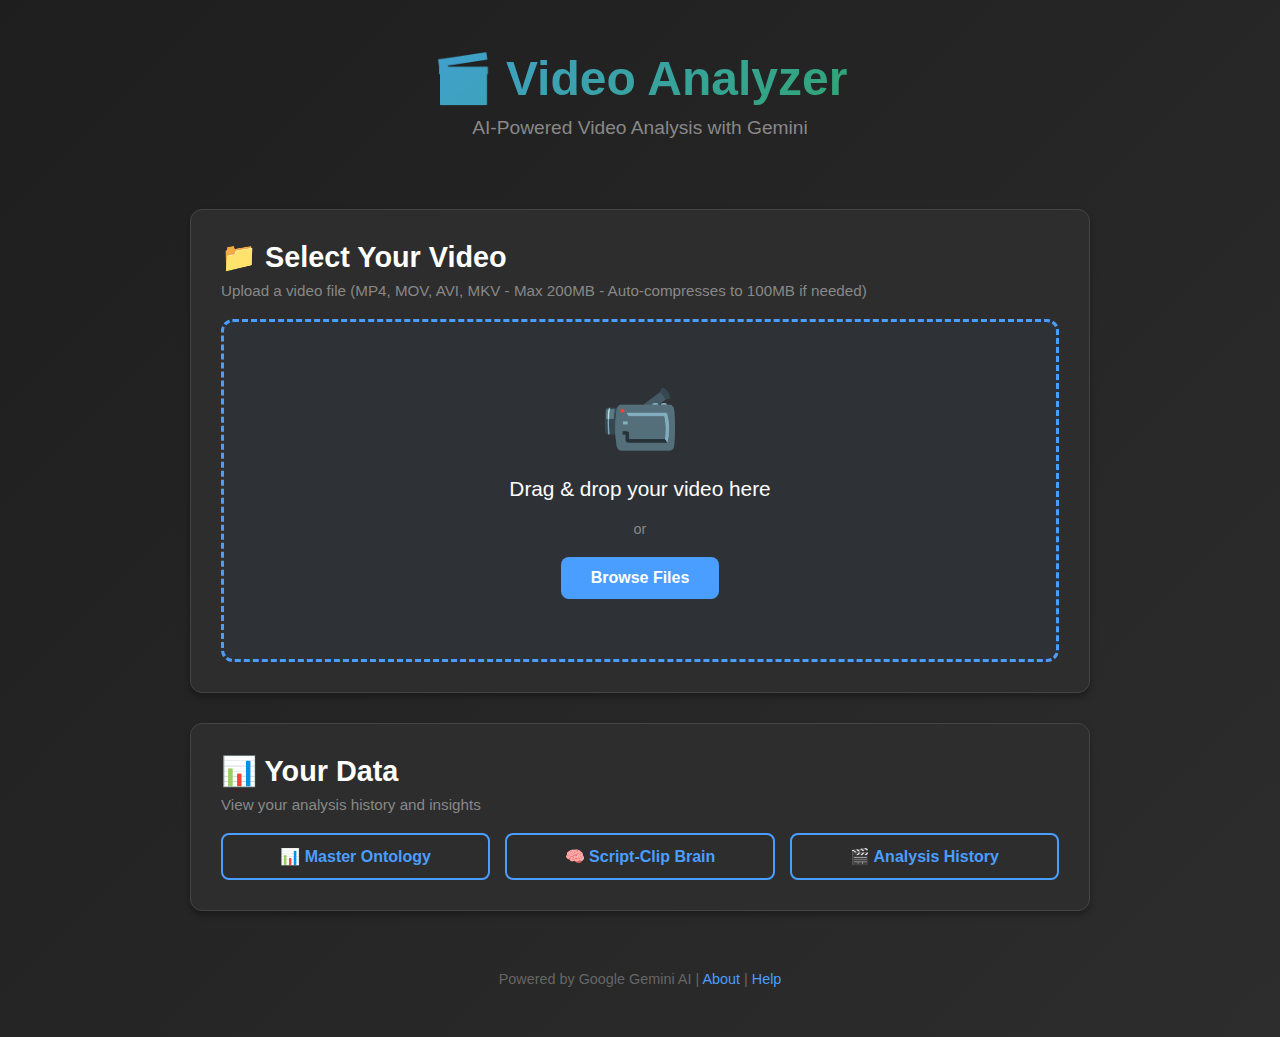
<file: public/index.html>
<!DOCTYPE html>
<html lang="en">
<head>
    <meta charset="UTF-8">
    <meta name="viewport" content="width=device-width, initial-scale=1.0">
    <title>Video Analyzer - AI-Powered Video Analysis</title>
    <link rel="stylesheet" href="/static/css/style.css">
</head>
<body>
    <div class="container">
        <!-- Header -->
        <header>
            <h1>🎬 Video Analyzer</h1>
            <p class="subtitle">AI-Powered Video Analysis with Gemini</p>
        </header>

        <!-- Main Content -->
        <main>
            <!-- Upload Video -->
            <section class="card" id="uploadSection">
                <div class="card-header">
                    <h2>📁 Select Your Video</h2>
                    <p>Upload a video file (MP4, MOV, AVI, MKV - Max 200MB - Auto-compresses to 100MB if needed)</p>
                </div>
                <div class="card-body">
                    <div class="drop-zone" id="dropZone">
                        <div class="drop-zone-icon">📹</div>
                        <p class="drop-zone-text">Drag & drop your video here</p>
                        <p class="drop-zone-or">or</p>
                        <button class="btn btn-primary" id="browseBtn">Browse Files</button>
                        <input type="file" id="fileInput" accept="video/*" hidden>
                    </div>

                    <div id="fileInfo" class="file-info" style="display: none;">
                        <div class="file-name">
                            <strong>Selected:</strong> <span id="fileName"></span>
                        </div>
                        <div class="file-size">
                            <strong>Size:</strong> <span id="fileSize"></span>
                        </div>
                        <button class="btn btn-secondary btn-sm" id="clearBtn">Change Video</button>
                    </div>
                </div>
            </section>

            <!-- API Key (if needed) -->
            <section class="card" id="apiKeySection" style="display: none;">
                <div class="card-header">
                    <h2>🔑 API Key (One-time Setup)</h2>
                    <p>Enter your Google Gemini API key to analyze videos</p>
                </div>
                <div class="card-body">
                    <div class="api-key-input">
                        <input type="password" id="apiKeyInput" placeholder="AIzaSy...">
                        <button class="btn btn-primary" id="saveApiKeyBtn">Save Key</button>
                    </div>
                    <p class="help-text">
                        Don't have an API key? <a href="https://aistudio.google.com/app/apikey" target="_blank">Get one free here</a>
                    </p>
                </div>
            </section>

            <!-- Analyze -->
            <section class="card" id="analyzeSection" style="display: none;">
                <div class="card-header">
                    <h2>🚀 Analyze Video</h2>
                    <p>Process your video with AI</p>
                </div>
                <div class="card-body">
                    <button class="btn btn-success btn-lg" id="analyzeBtn">
                        <span id="analyzeBtnText">Analyze Video</span>
                    </button>

                    <div id="progressSection" style="display: none;">
                        <div class="progress-bar">
                            <div class="progress-fill" id="progressFill"></div>
                        </div>
                        <p class="progress-text" id="progressText">Uploading video...</p>
                    </div>
                </div>
            </section>

            <!-- Results -->
            <section class="card" id="resultsSection" style="display: none;">
                <div class="card-header">
                    <h2>✅ Analysis Complete!</h2>
                    <p>Your video has been analyzed</p>
                </div>
                <div class="card-body">
                    <div class="results-container">
                        <div class="result-preview" id="resultPreview">
                            <!-- Results will be inserted here -->
                        </div>
                        <div class="result-actions">
                            <button class="btn btn-primary" id="downloadBtn">📥 Download Results</button>
                            <button class="btn btn-secondary" id="newAnalysisBtn">🔄 Analyze Another Video</button>
                        </div>
                    </div>
                </div>
            </section>

            <!-- Data Viewer -->
            <section class="card" id="dataSection">
                <div class="card-header">
                    <h2>📊 Your Data</h2>
                    <p>View your analysis history and insights</p>
                </div>
                <div class="card-body">
                    <div class="data-buttons">
                        <button class="btn btn-outline" id="viewOntologyBtn">📊 Master Ontology</button>
                        <button class="btn btn-outline" id="viewBrainBtn">🧠 Script-Clip Brain</button>
                        <button class="btn btn-outline" id="viewHistoryBtn">🎬 Analysis History</button>
                    </div>
                </div>
            </section>
        </main>

        <!-- Footer -->
        <footer>
            <p>Powered by Google Gemini AI | <a href="#" id="aboutLink">About</a> | <a href="#" id="helpLink">Help</a></p>
        </footer>
    </div>

    <!-- Modal for viewing data -->
    <div class="modal" id="dataModal" style="display: none;">
        <div class="modal-content">
            <div class="modal-header">
                <h2 id="modalTitle">Data Viewer</h2>
                <button class="modal-close" id="closeModalBtn">&times;</button>
            </div>
            <div class="modal-body" id="modalBody">
                <!-- Content loaded dynamically -->
            </div>
        </div>
    </div>

    <!-- Loading Overlay -->
    <div class="loading-overlay" id="loadingOverlay" style="display: none;">
        <div class="spinner"></div>
        <p>Processing...</p>
    </div>

    <script src="/static/js/app.js"></script>
</body>
</html>
</file>
<file: static/css/style.css>
/* Modern, Clean Design for Video Analyzer */

* {
    margin: 0;
    padding: 0;
    box-sizing: border-box;
}

:root {
    --primary-color: #4a9eff;
    --primary-hover: #3a8eef;
    --success-color: #28a745;
    --success-hover: #218838;
    --secondary-color: #6c757d;
    --secondary-hover: #5a6268;
    --danger-color: #dc3545;
    --bg-dark: #1e1e1e;
    --bg-card: #2d2d2d;
    --bg-input: #3a3a3a;
    --text-primary: #ffffff;
    --text-secondary: #888888;
    --text-muted: #666666;
    --border-color: #444444;
    --shadow: 0 4px 6px rgba(0, 0, 0, 0.3);
}

body {
    font-family: -apple-system, BlinkMacSystemFont, 'Segoe UI', Roboto, 'Helvetica Neue', Arial, sans-serif;
    background: linear-gradient(135deg, #1e1e1e 0%, #2d2d2d 100%);
    color: var(--text-primary);
    min-height: 100vh;
    padding: 20px;
}

.container {
    max-width: 900px;
    margin: 0 auto;
}

/* Header */
header {
    text-align: center;
    margin-bottom: 40px;
    padding: 30px 0;
}

header h1 {
    font-size: 3rem;
    font-weight: 700;
    margin-bottom: 10px;
    background: linear-gradient(135deg, var(--primary-color), var(--success-color));
    -webkit-background-clip: text;
    -webkit-text-fill-color: transparent;
    background-clip: text;
}

.subtitle {
    font-size: 1.2rem;
    color: var(--text-secondary);
}

/* Cards */
.card {
    background: var(--bg-card);
    border-radius: 12px;
    padding: 30px;
    margin-bottom: 30px;
    box-shadow: var(--shadow);
    border: 1px solid var(--border-color);
    transition: transform 0.2s, box-shadow 0.2s;
}

.card:hover {
    transform: translateY(-2px);
    box-shadow: 0 6px 12px rgba(0, 0, 0, 0.4);
}

.card-header {
    margin-bottom: 20px;
}

.card-header h2 {
    font-size: 1.8rem;
    margin-bottom: 8px;
}

.card-header p {
    color: var(--text-secondary);
    font-size: 0.95rem;
}

.card-body {
    margin-top: 20px;
}

/* Drop Zone */
.drop-zone {
    border: 3px dashed var(--primary-color);
    border-radius: 12px;
    padding: 60px 40px;
    text-align: center;
    background: rgba(74, 158, 255, 0.05);
    transition: all 0.3s;
    cursor: pointer;
}

.drop-zone:hover, .drop-zone.drag-over {
    background: rgba(74, 158, 255, 0.1);
    border-color: var(--primary-hover);
    transform: scale(1.02);
}

.drop-zone-icon {
    font-size: 4rem;
    margin-bottom: 20px;
}

.drop-zone-text {
    font-size: 1.3rem;
    margin-bottom: 10px;
    color: var(--text-primary);
}

.drop-zone-or {
    color: var(--text-secondary);
    margin: 20px 0;
    font-size: 0.9rem;
}

/* File Info */
.file-info {
    background: var(--bg-input);
    padding: 20px;
    border-radius: 8px;
    margin-top: 20px;
}

.file-name, .file-size {
    margin-bottom: 10px;
    color: var(--text-primary);
}

/* Buttons */
.btn {
    padding: 12px 30px;
    border: none;
    border-radius: 8px;
    font-size: 1rem;
    font-weight: 600;
    cursor: pointer;
    transition: all 0.3s;
    outline: none;
}

.btn-primary {
    background: var(--primary-color);
    color: white;
}

.btn-primary:hover {
    background: var(--primary-hover);
    transform: translateY(-2px);
    box-shadow: 0 4px 8px rgba(74, 158, 255, 0.4);
}

.btn-success {
    background: var(--success-color);
    color: white;
}

.btn-success:hover {
    background: var(--success-hover);
    transform: translateY(-2px);
    box-shadow: 0 4px 8px rgba(40, 167, 69, 0.4);
}

.btn-secondary {
    background: var(--secondary-color);
    color: white;
}

.btn-secondary:hover {
    background: var(--secondary-hover);
}

.btn-outline {
    background: transparent;
    border: 2px solid var(--primary-color);
    color: var(--primary-color);
}

.btn-outline:hover {
    background: var(--primary-color);
    color: white;
}

.btn-lg {
    padding: 16px 40px;
    font-size: 1.2rem;
    width: 100%;
}

.btn-sm {
    padding: 8px 16px;
    font-size: 0.9rem;
}

.btn:disabled {
    opacity: 0.5;
    cursor: not-allowed;
}

/* API Key Input */
.api-key-input {
    display: flex;
    gap: 10px;
    margin-bottom: 15px;
}

.api-key-input input {
    flex: 1;
    padding: 12px;
    background: var(--bg-input);
    border: 1px solid var(--border-color);
    border-radius: 8px;
    color: var(--text-primary);
    font-size: 1rem;
}

.api-key-input input:focus {
    outline: none;
    border-color: var(--primary-color);
}

.help-text {
    color: var(--text-secondary);
    font-size: 0.9rem;
}

.help-text a {
    color: var(--primary-color);
    text-decoration: none;
}

.help-text a:hover {
    text-decoration: underline;
}

/* Progress Bar */
.progress-bar {
    width: 100%;
    height: 8px;
    background: var(--bg-input);
    border-radius: 4px;
    overflow: hidden;
    margin: 20px 0;
}

.progress-fill {
    height: 100%;
    background: linear-gradient(90deg, var(--primary-color), var(--success-color));
    width: 0%;
    transition: width 0.3s;
}

.progress-text {
    text-align: center;
    color: var(--text-secondary);
    margin-top: 10px;
}

/* Results */
.results-container {
    margin-top: 20px;
}

.result-preview {
    background: var(--bg-input);
    padding: 20px;
    border-radius: 8px;
    margin-bottom: 20px;
    max-height: 400px;
    overflow-y: auto;
    white-space: pre-wrap;
    font-family: 'Courier New', monospace;
    font-size: 0.9rem;
    line-height: 1.6;
}

.result-actions {
    display: flex;
    gap: 15px;
}

.result-actions .btn {
    flex: 1;
}

/* Data Buttons */
.data-buttons {
    display: grid;
    grid-template-columns: repeat(auto-fit, minmax(200px, 1fr));
    gap: 15px;
}

/* Modal */
.modal {
    position: fixed;
    top: 0;
    left: 0;
    width: 100%;
    height: 100%;
    background: rgba(0, 0, 0, 0.8);
    display: flex;
    align-items: center;
    justify-content: center;
    z-index: 1000;
    padding: 20px;
}

.modal-content {
    background: var(--bg-card);
    border-radius: 12px;
    max-width: 800px;
    width: 100%;
    max-height: 90vh;
    overflow: hidden;
    display: flex;
    flex-direction: column;
}

.modal-header {
    padding: 20px;
    border-bottom: 1px solid var(--border-color);
    display: flex;
    justify-content: space-between;
    align-items: center;
}

.modal-close {
    background: none;
    border: none;
    color: var(--text-primary);
    font-size: 2rem;
    cursor: pointer;
    padding: 0;
    width: 40px;
    height: 40px;
    display: flex;
    align-items: center;
    justify-content: center;
    border-radius: 50%;
    transition: background 0.3s;
}

.modal-close:hover {
    background: var(--bg-input);
}

.modal-body {
    padding: 20px;
    overflow-y: auto;
    flex: 1;
}

/* Loading Overlay */
.loading-overlay {
    position: fixed;
    top: 0;
    left: 0;
    width: 100%;
    height: 100%;
    background: rgba(0, 0, 0, 0.9);
    display: flex;
    flex-direction: column;
    align-items: center;
    justify-content: center;
    z-index: 2000;
}

.spinner {
    width: 60px;
    height: 60px;
    border: 6px solid var(--bg-input);
    border-top-color: var(--primary-color);
    border-radius: 50%;
    animation: spin 1s linear infinite;
}

@keyframes spin {
    to { transform: rotate(360deg); }
}

.loading-overlay p {
    margin-top: 20px;
    font-size: 1.2rem;
    color: var(--text-primary);
}

/* Footer */
footer {
    text-align: center;
    padding: 30px 0;
    color: var(--text-muted);
    font-size: 0.9rem;
}

footer a {
    color: var(--primary-color);
    text-decoration: none;
}

footer a:hover {
    text-decoration: underline;
}

/* Responsive */
@media (max-width: 768px) {
    header h1 {
        font-size: 2rem;
    }

    .subtitle {
        font-size: 1rem;
    }

    .card {
        padding: 20px;
    }

    .drop-zone {
        padding: 40px 20px;
    }

    .data-buttons {
        grid-template-columns: 1fr;
    }

    .result-actions {
        flex-direction: column;
    }

    .api-key-input {
        flex-direction: column;
    }
}

/* Animations */
@keyframes fadeIn {
    from {
        opacity: 0;
        transform: translateY(20px);
    }
    to {
        opacity: 1;
        transform: translateY(0);
    }
}

.card {
    animation: fadeIn 0.5s ease-out;
}

/* Success/Error Messages */
.alert {
    padding: 15px 20px;
    border-radius: 8px;
    margin-bottom: 20px;
    font-weight: 500;
}

.alert-success {
    background: rgba(40, 167, 69, 0.2);
    border: 1px solid var(--success-color);
    color: var(--success-color);
}

.alert-error {
    background: rgba(220, 53, 69, 0.2);
    border: 1px solid var(--danger-color);
    color: var(--danger-color);
}

.alert-info {
    background: rgba(74, 158, 255, 0.2);
    border: 1px solid var(--primary-color);
    color: var(--primary-color);
}
</file>
